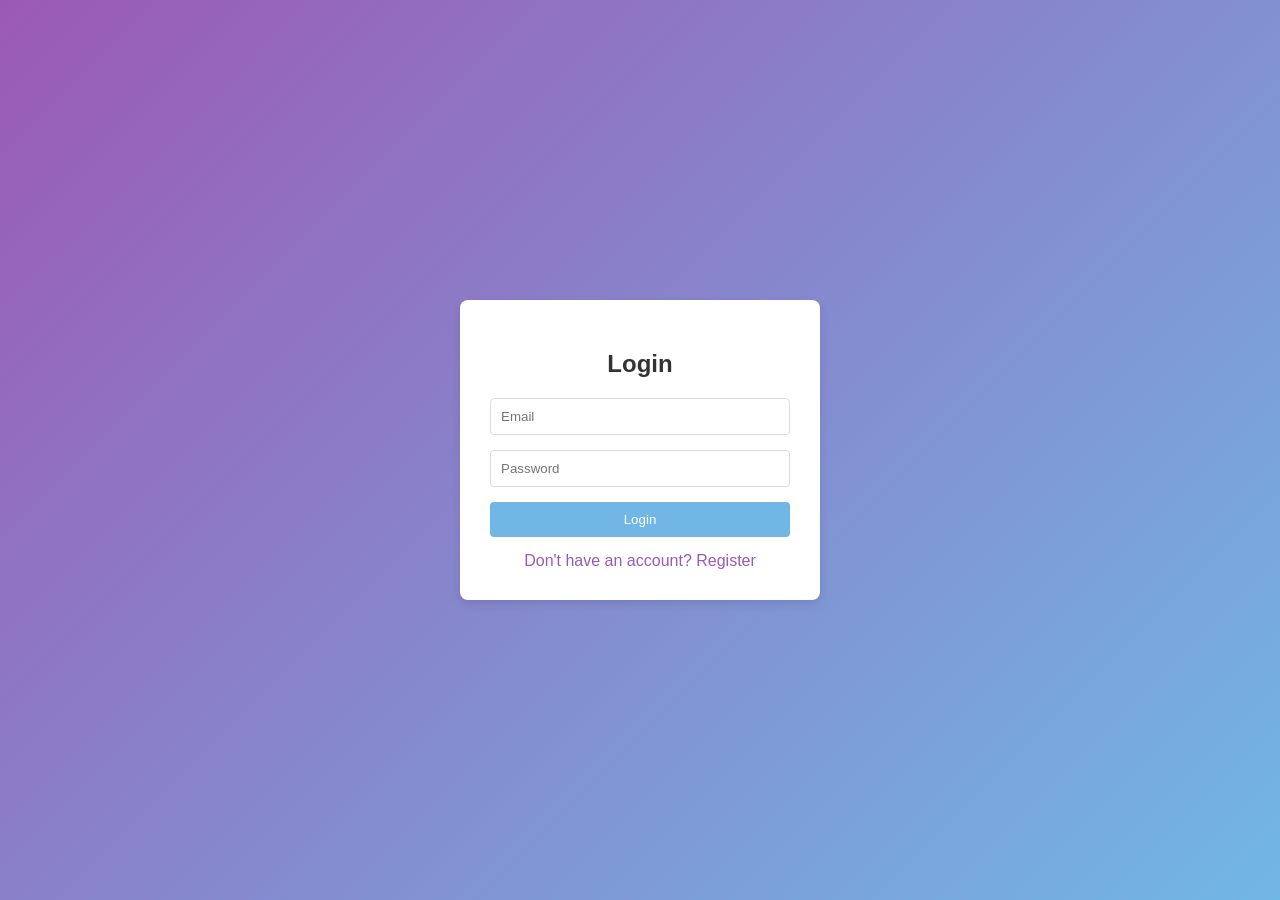
<file: travel planning 2/templates/login.html>
<!DOCTYPE html>
 <html>
 <head>
     <meta charset="UTF-8">
     <title>Login</title>
     <style>
         body {
             font-family: Arial, sans-serif;
             background: linear-gradient(135deg, #9b59b6, #71b7e6);
             margin: 0;
             padding: 0;
             display: flex;
             align-items: center;
             justify-content: center;
             height: 100vh;
         }
         .login-container {
             background: #fff;
             color: #333;
             padding: 30px;
             border-radius: 8px;
             box-shadow: 0 4px 10px rgba(0,0,0,0.1);
             width: 300px;
             animation: fadeIn 1s ease-out;
         }
         h2 {
             text-align: center;
         }
         form {
             display: flex;
             flex-direction: column;
         }
         input[type="email"],
         input[type="password"] {
             padding: 10px;
             margin-bottom: 15px;
             border: 1px solid #ddd;
             border-radius: 4px;
         }
         button {
             padding: 10px;
             border: none;
             border-radius: 4px;
             background: #71b7e6;
             color: #fff;
             cursor: pointer;
             transition: background 0.3s ease;
         }
         button:hover {
             background: #5499c7;
         }
         a {
             display: block;
             text-align: center;
             margin-top: 15px;
             color: #9b59b6;
             text-decoration: none;
         }
         a:hover {
             text-decoration: underline;
         }
         @keyframes fadeIn {
             from {opacity: 0;}
             to {opacity: 1;}
         }
     </style>
 </head>
 <body>
     <div class="login-container">
         <h2>Login</h2>
         <form method="POST">
             <input type="email" name="email" placeholder="Email" required>
             <input type="password" name="password" placeholder="Password" required>
             <button type="submit">Login</button>
         </form>
         <a href="{{ url_for('register') }}">Don't have an account? Register</a>
     </div>
 </body>
 </html>
</file>
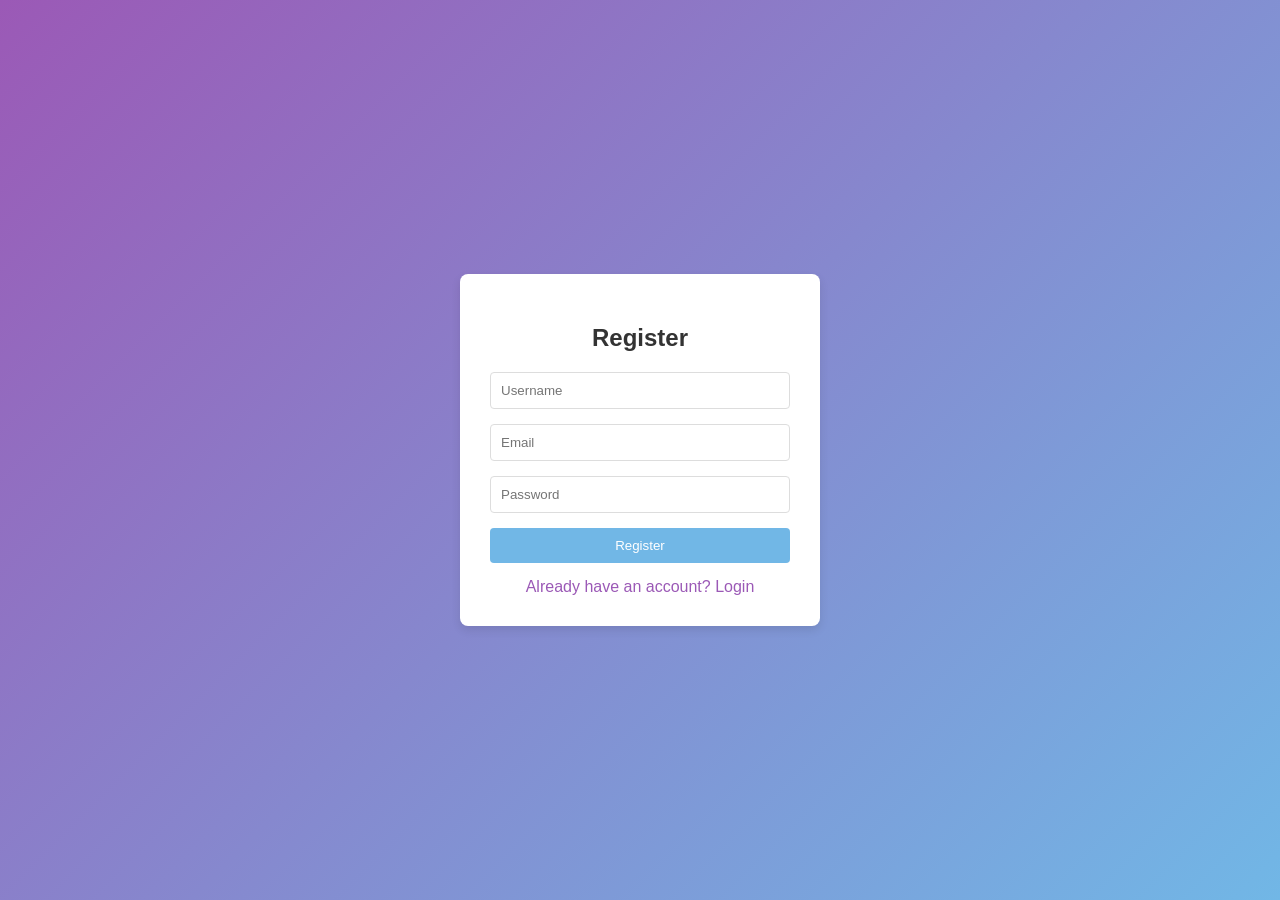
<file: travel planning 2/templates/register.html>
<!DOCTYPE html>
 <html>
 <head>
     <meta charset="UTF-8">
     <title>Register</title>
     <style>
         body {
             font-family: Arial, sans-serif;
             background: linear-gradient(135deg, #9b59b6, #71b7e6);
             margin: 0;
             padding: 0;
             display: flex;
             align-items: center;
             justify-content: center;
             height: 100vh;
             color: #fff;
         }
         .register-container {
             background: #fff;
             color: #333;
             padding: 30px;
             border-radius: 8px;
             box-shadow: 0 4px 10px rgba(0,0,0,0.1);
             width: 300px;
             animation: fadeIn 1s ease-out;
         }
         h2 {
             text-align: center;
         }
         form {
             display: flex;
             flex-direction: column;
         }
         input[type="text"],
         input[type="email"],
         input[type="password"] {
             padding: 10px;
             margin-bottom: 15px;
             border: 1px solid #ddd;
             border-radius: 4px;
         }
         button {
             padding: 10px;
             border: none;
             border-radius: 4px;
             background: #71b7e6;
             color: #fff;
             cursor: pointer;
             transition: background 0.3s ease;
         }
         button:hover {
             background: #5499c7;
         }
         a {
             display: block;
             text-align: center;
             margin-top: 15px;
             color: #9b59b6;
             text-decoration: none;
         }
         a:hover {
             text-decoration: underline;
         }
         @keyframes fadeIn {
             from {opacity: 0;}
             to {opacity: 1;}
         }
     </style>
 </head>
 <body>
     <div class="register-container">
         <h2>Register</h2>
         <form method="POST">
             <input type="text" name="username" placeholder="Username" required>
             <input type="email" name="email" placeholder="Email" required>
             <input type="password" name="password" placeholder="Password" required>
             <button type="submit">Register</button>
         </form>
         <a href="{{ url_for('login') }}">Already have an account? Login</a>
     </div>
 </body>
 </html>
</file>
